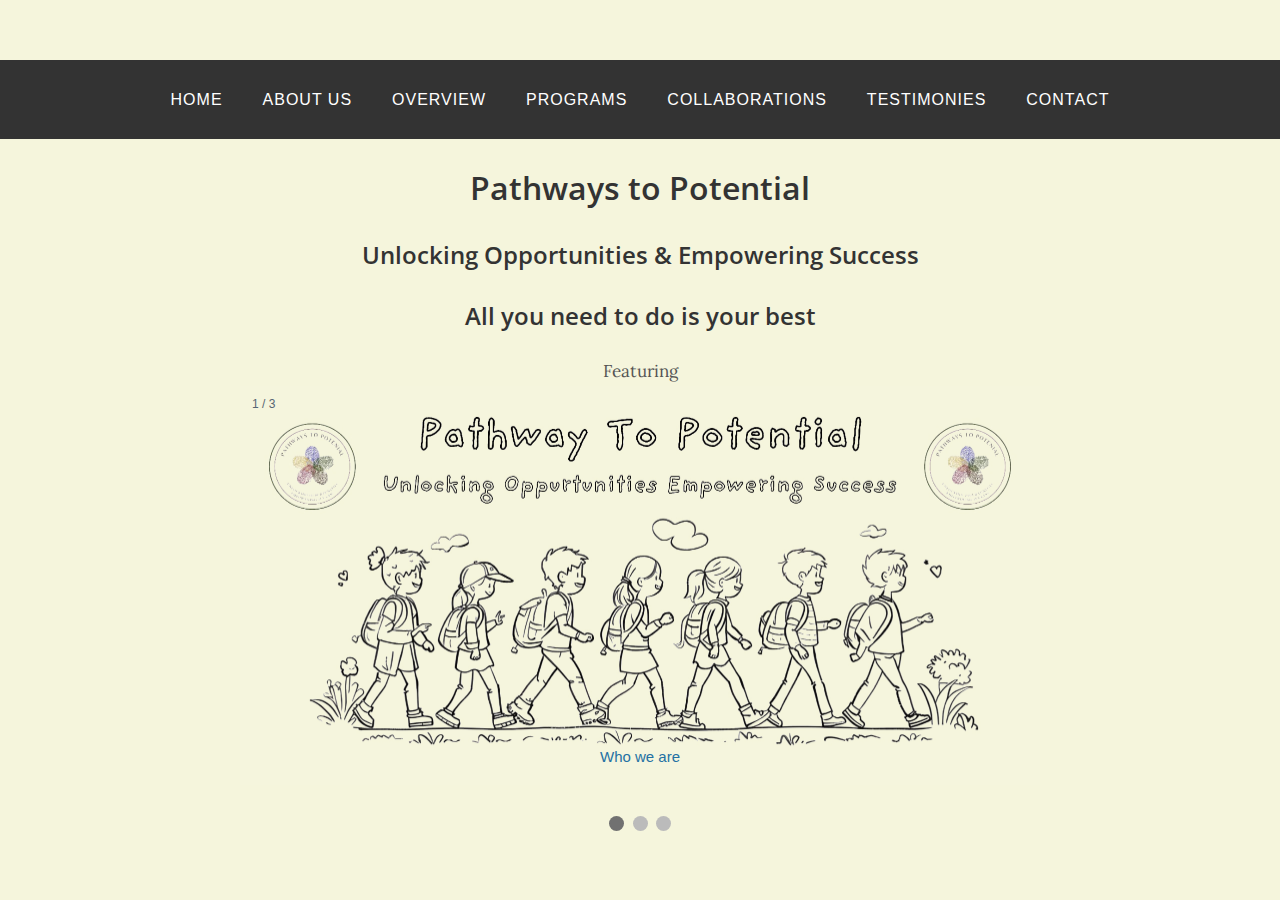
<file: index.html>
<!DOCTYPE html>
<html lang="en">
<head>
    <meta charset="UTF-8">
    <meta name="viewport" content="width=device-width, initial-scale=1.0">
    <link rel="stylesheet" type="text/css" href="style.css" /> 
    <title>Pathways to Potential</title>
</head>
<body>
    <nav>
        <a href="index.html">Home</a>
        <a href="aboutus.html">About Us</a>
        <a href="overview.html">Overview</a>
        <a href="programs.html">Programs</a>
        <a href="collaborations.html">Collaborations</a>
        <a href="testimonies.html">Testimonies</a>
        <a href="contact.html">Contact</a>
    </nav>
    <h1>Pathways to Potential</h1>
    <h2>Unlocking Opportunities & Empowering Success</h2>
    <meta name="viewport" content="width=device-width, initial-scale=1">
<style>
* {box-sizing: border-box;}
body {font-family: Verdana, sans-serif;}
.mySlides {display: none;}
img {vertical-align: middle;}

/* Slideshow container */
.slideshow-container {
  max-width: 800px;
  position: relative;
  margin: auto;
}

/* Caption text */
.text {
  color:   #2471a3;
  font-size: 15px;
  padding: 8px 12px;
  position: absolute;
  bottom: 8px;
  width: 100%;
  text-align: center;
}

/* Number text (1/3 etc) */
.numbertext {
  color:  #566573;
  font-size: 12px;
  padding: 8px 12px;
  position: absolute;
  top: 0;
}

/* The dots/bullets/indicators */
.dot {
  height: 15px;
  width: 15px;
  margin: 0 2px;
  background-color: #bbb;
  border-radius: 50%;
  display: inline-block;
  transition: background-color 0.6s ease;
}

.active {
  background-color: #717171;
}

/* Fading animation */
.fade {
  animation-name: fade;
  animation-duration: 1.5s;
}

@keyframes fade {
  from {opacity: .4} 
  to {opacity: 1}
}

/* On smaller screens, decrease text size */
@media only screen and (max-width: 300px) {
  .text {font-size: 11px}
}
</style>
</head>
<body>

<h2>All you need to do is your best</h2>
<p>Featuring</p>

<div class="slideshow-container">

<div class="mySlides fade">
  <div class="numbertext">1 / 3</div>
  <img src="ban.jpg" style="width:100%">
  <div class="text">Who we are</div>
</div>

<div class="mySlides fade">
  <div class="numbertext">2 / 3</div>
  <img src="ban2.jpg" style="width:100%">
  <div class="text">Unlocking opportunities</div>
</div>

<div class="mySlides fade">
  <div class="numbertext">3 / 3</div>
  <img src="ban3.jpg" style="width:100%">
  <div class="text">Empowering success</div>
</div>

</div>
<br>

<div style="text-align:center">
  <span class="dot"></span> 
  <span class="dot"></span> 
  <span class="dot"></span> 
</div>

<script>
let slideIndex = 0;
showSlides();

function showSlides() {
  let i;
  let slides = document.getElementsByClassName("mySlides");
  let dots = document.getElementsByClassName("dot");
  for (i = 0; i < slides.length; i++) {
    slides[i].style.display = "none";  
  }
  slideIndex++;
  if (slideIndex > slides.length) {slideIndex = 1}    
  for (i = 0; i < dots.length; i++) {
    dots[i].className = dots[i].className.replace(" active", "");
  }
  slides[slideIndex-1].style.display = "block";  
  dots[slideIndex-1].className += " active";
  setTimeout(showSlides, 4000); // Change image every 4 seconds
}
</script>

</body>
</html> 

</body>
</html>
</file>
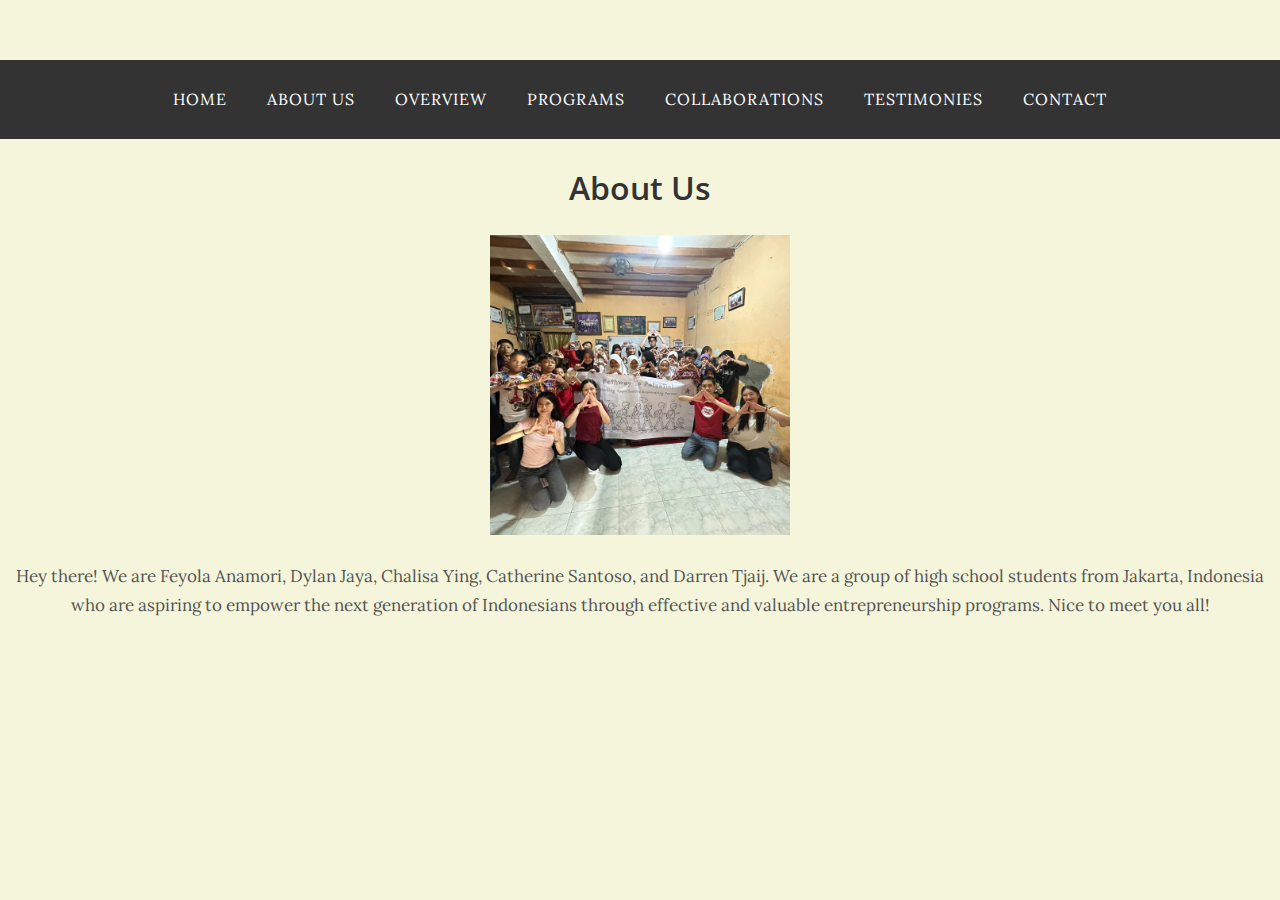
<file: aboutus.html>
<!DOCTYPE html>
<html lang="en">
<head>
    <meta charset="UTF-8">
    <meta name="viewport" content="width=device-width, initial-scale=1.0">
    <link rel="stylesheet" type="text/css" href="style.css" /> 
    <title>About Us</title>
    <style>
        /* Add these styles for centering and equal sizing of images */
        .image-container {
            display: flex;
            justify-content: center;
            gap: 20px;
            margin-top: 20px;
        }
        .image-container img {
            width: 300px; /* Adjust size as needed */
            height: 300px; /* Keep the aspect ratio same */
            object-fit: cover;
        }
    </style>
</head>
<body>
    <nav>
        <a href="index.html">Home</a>
        <a href="aboutus.html">About Us</a>
        <a href="overview.html">Overview</a>
        <a href="programs.html">Programs</a>
        <a href="collaborations.html">Collaborations</a>
        <a href="testimonies.html">Testimonies</a>
        <a href="contact.html">Contact</a>
    </nav>
    <h1>About Us</h1>
    <div class="image-container">
        <img src="educational_program.jpeg" alt="Team">
    </div>
    <br>
    <p>Hey there! We are Feyola Anamori, Dylan Jaya, Chalisa Ying, Catherine Santoso, and Darren Tjaij. We are a group of high school students from Jakarta, Indonesia who are aspiring to empower the next generation of Indonesians through effective and valuable entrepreneurship programs. Nice to meet you all!</p>
</body>
</html>
</file>
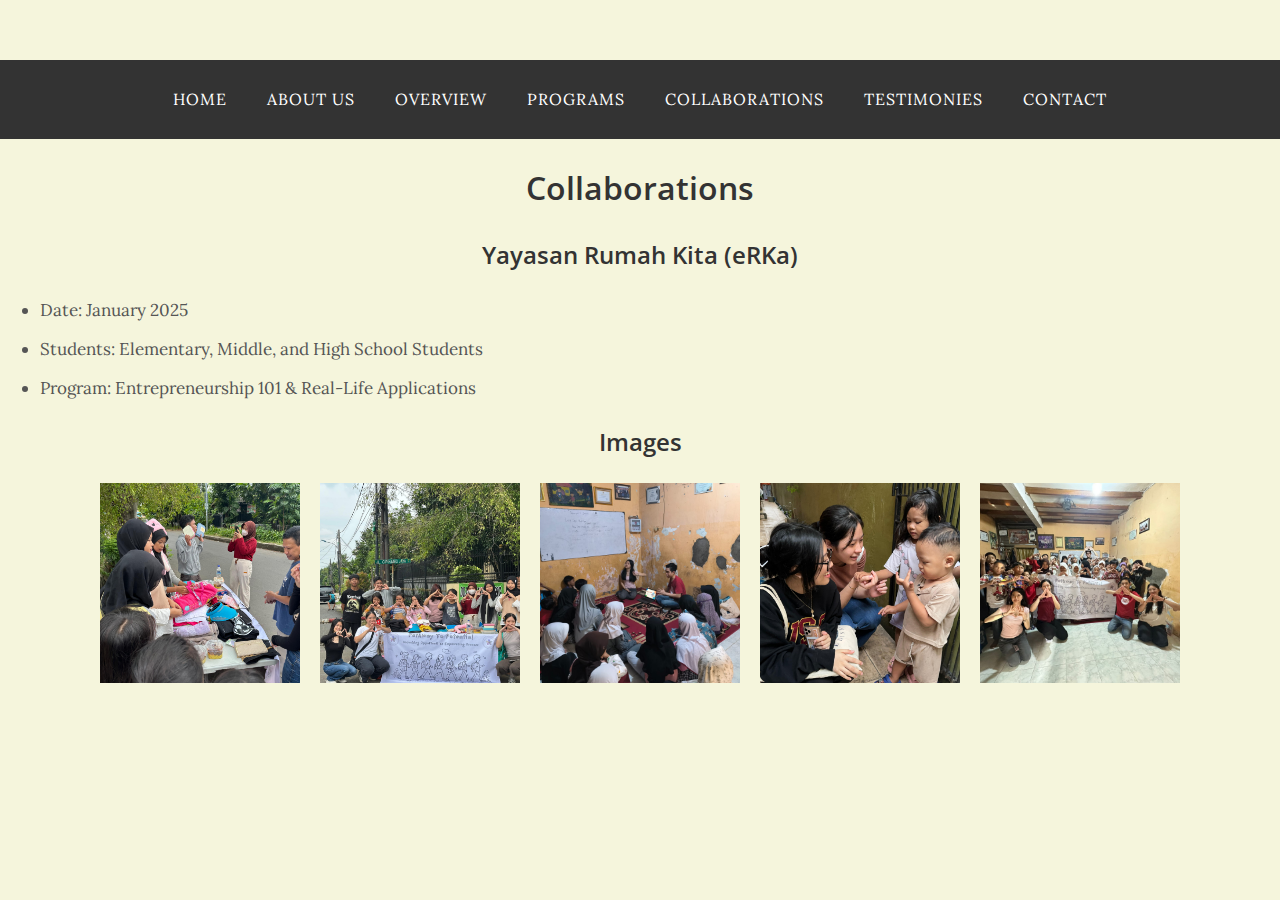
<file: collaborations.html>
<!DOCTYPE html>
<html lang="en">
<head>
    <meta charset="UTF-8">
    <meta name="viewport" content="width=device-width, initial-scale=1.0">
    <link rel="stylesheet" type="text/css" href="style.css" /> 
    <title>Collaborations</title>
    <style>
        /* Add these styles for centering and equal sizing of images */
        .image-container {
            display: flex;
            justify-content: center;
            gap: 20px;
            margin-top: 20px;
        }
        .image-container img {
            width: 200px; /* Adjust size as needed */
            height: 200px; /* Keep the aspect ratio same */
            object-fit: cover;
        }
    </style>
</head>
<body>
    <nav>
        <a href="index.html">Home</a>
        <a href="aboutus.html">About Us</a>
        <a href="overview.html">Overview</a>
        <a href="programs.html">Programs</a>
        <a href="collaborations.html">Collaborations</a>
        <a href="testimonies.html">Testimonies</a>
        <a href="contact.html">Contact</a>
    </nav>
    
    <h1>Collaborations</h1>
    <h2>Yayasan Rumah Kita (eRKa)</h2>
    <ul>
            <li>Date: January 2025</li>
            <li>Students: Elementary, Middle, and High School Students</li>
            <li>Program: Entrepreneurship 101 & Real-Life Applications</li>
    </ul>
    <h2>Images</h2>
    <div class="image-container">
        <img src="pic1.jpg" alt="Image 1">
        <img src="pic2.jpg" alt="Image 2">
        <img src="pic3.jpg" alt="Image 3">
        <img src="pic4.jpg" alt="Image 4">
        <img src="pic5.jpg" alt="Image 5">
    </div>
</body>
</html>
</file>
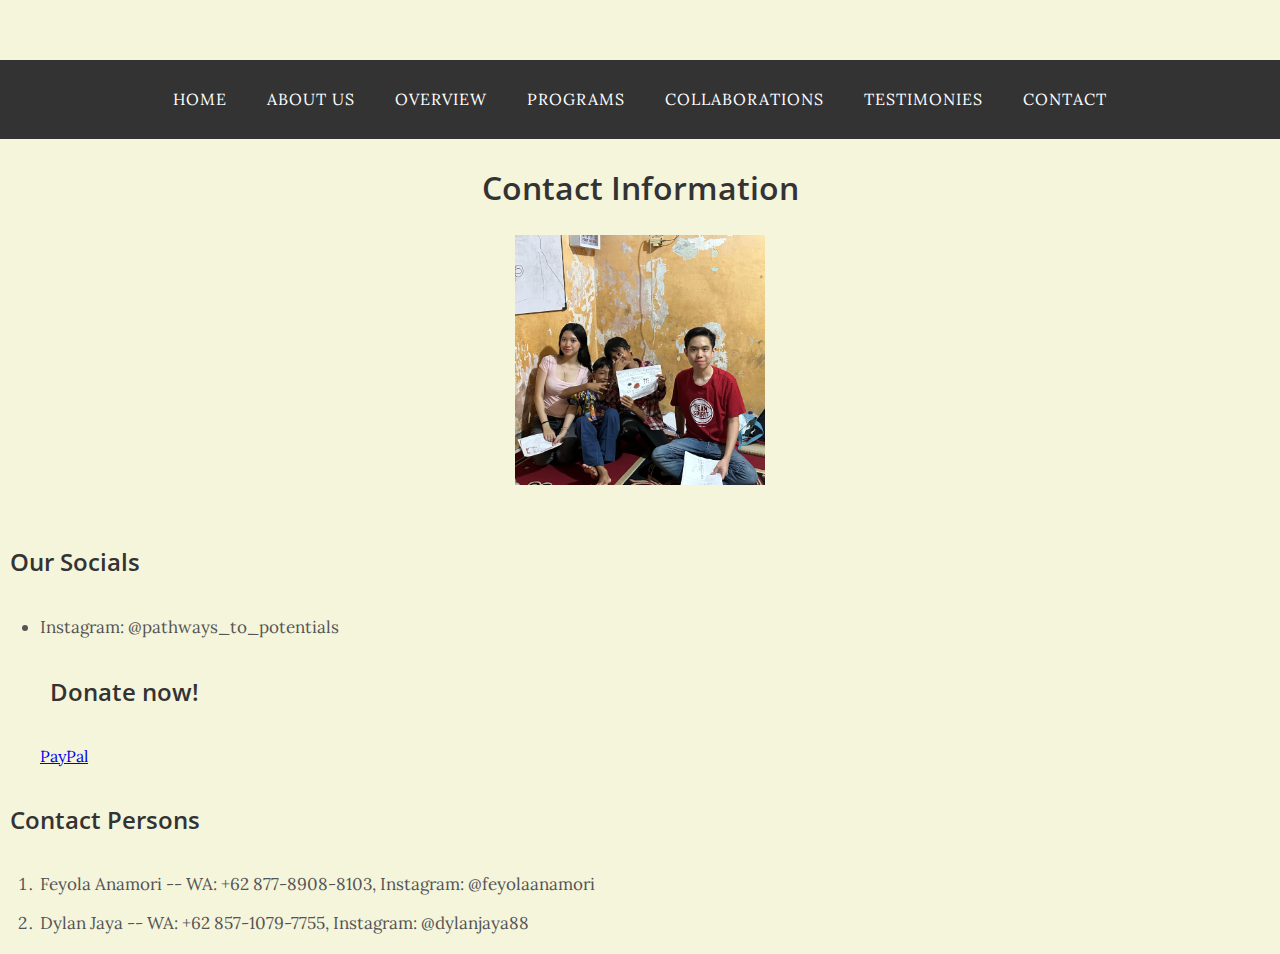
<file: contact.html>
<!DOCTYPE html>
<html lang="en">
<head>
    <meta charset="UTF-8">
    <meta name="viewport" content="width=device-width, initial-scale=1.0">
    <link rel="stylesheet" type="text/css" href="style.css" /> 
    <title>Contact</title>
    <style>
        /* Add these styles for centering and equal sizing of images */
        .image-container {
            display: flex;
            justify-content: center;
            gap: 20px;
            margin-top: 20px;
        }
        .image-container img {
            width: 250px; /* Adjust size as needed */
            height: 250px; /* Keep the aspect ratio same */
            object-fit: cover;
        }
    </style>
</head>
<body>
    <nav>
        <a href="index.html">Home</a>
        <a href="aboutus.html">About Us</a>
        <a href="overview.html">Overview</a>
        <a href="programs.html">Programs</a>
        <a href="collaborations.html">Collaborations</a>
        <a href="testimonies.html">Testimonies</a>
        <a href="contact.html">Contact</a>
    </nav>
    <h1>Contact Information</h1>  <!-- Uncentering h1 -->
    <div class="image-container">
        <img src="pic6.jpeg" alt="Image 6">
    </div>
    <br>
    <h2 style="text-align: left; padding: 10px;">Our Socials</h2>  <!-- Uncentering h2 -->
    <ul>
        <li>Instagram: @pathways_to_potentials</li>
<h2 style="text-align: left; padding: 10px;">Donate now!</h2>
  <div class="donate_item paypal">
    <div class="donate_item_link"><a href="LINK" rel="nofollow noopener" target="_blank">PayPal</a></div>
  </div>
    </ul>
    <h2 style="text-align: left; padding: 10px;">Contact Persons</h2>  <!-- Uncentering h2 -->
    <ol>
        <li>Feyola Anamori -- WA: +62 877-8908-8103, Instagram: @feyolaanamori</li>
        <li>Dylan Jaya -- WA: +62 857-1079-7755, Instagram: @dylanjaya88</li>
    </ol>
</body>
</html>
</file>
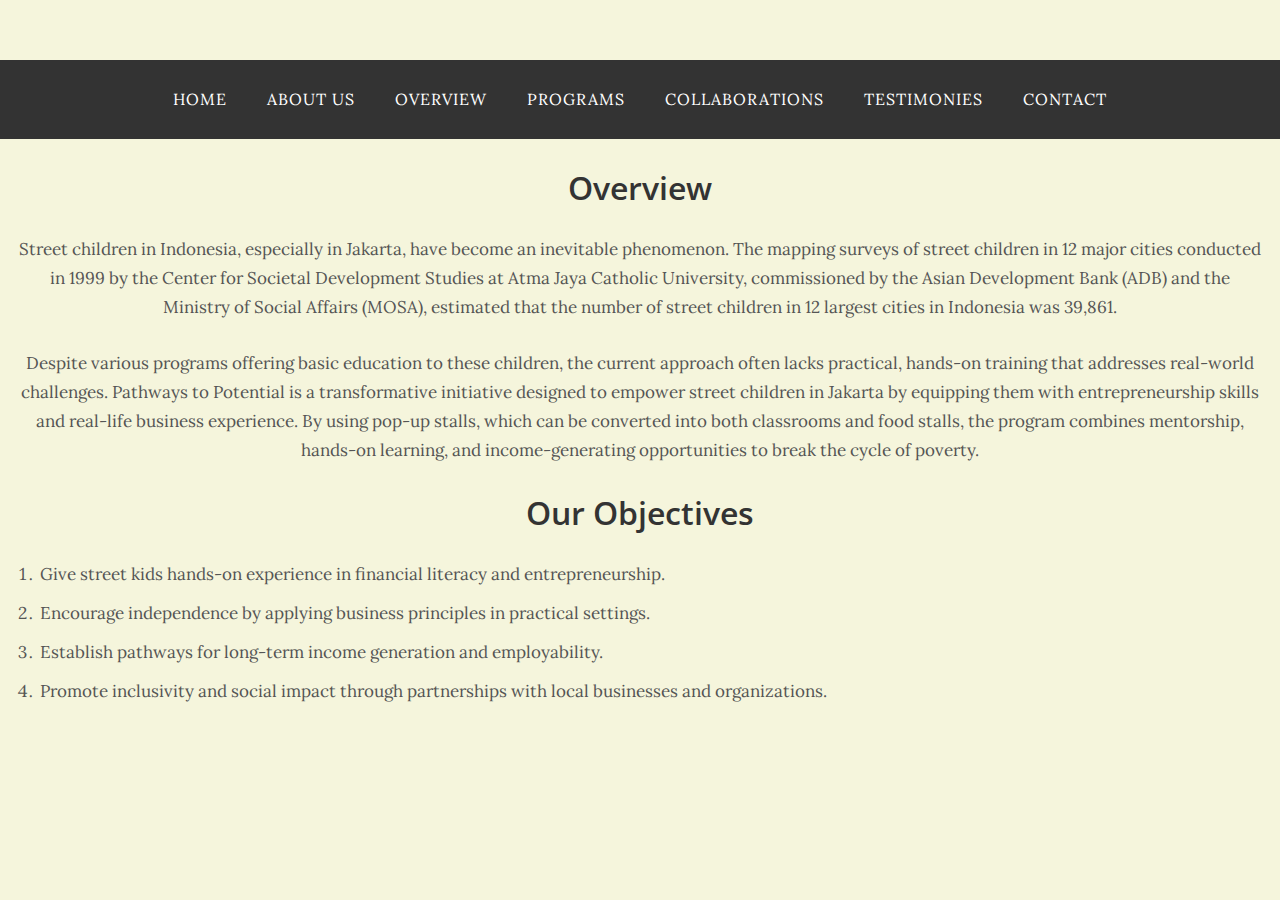
<file: overview.html>
<!DOCTYPE html>
<html lang="en">
<head>
    <meta charset="UTF-8">
    <meta name="viewport" content="width=device-width, initial-scale=1.0">
    <link rel="stylesheet" type="text/css" href="style.css" /> 
    <title>Overview</title>
</head>
<body>
    <nav>
        <a href="index.html">Home</a>
        <a href="aboutus.html">About Us</a>
        <a href="overview.html">Overview</a>
        <a href="programs.html">Programs</a>
        <a href="collaborations.html">Collaborations</a>
        <a href="testimonies.html">Testimonies</a>
        <a href="contact.html">Contact</a>
    </nav>
    <h1>Overview</h1>
    <p>Street children in Indonesia, especially in Jakarta, have become an inevitable phenomenon. The mapping surveys of street children in 12 major cities conducted in 1999 by the Center for Societal Development Studies at Atma Jaya Catholic University, commissioned by the Asian Development Bank (ADB) and the Ministry of Social Affairs (MOSA), estimated that the number of street children in 12 largest cities in Indonesia was 39,861.</p>
    <br>
    <p> Despite various programs offering basic education to these children, the current approach often lacks practical, hands-on training that addresses real-world challenges. Pathways to Potential is a transformative initiative designed to empower street children in Jakarta by equipping them with entrepreneurship skills and real-life business experience. By using pop-up stalls, which can be converted into both classrooms and food stalls, the program combines mentorship, hands-on learning, and income-generating opportunities to break the cycle of poverty.</p>
    <h1>Our Objectives</h1>
    <ol>
        <li>Give street kids hands-on experience in financial literacy and entrepreneurship.</li>
        <li>Encourage independence by applying business principles in practical settings.</li>
        <li>Establish pathways for long-term income generation and employability.
        </li>
        <li>Promote inclusivity and social impact through partnerships with local businesses and organizations.
        </li>
    </ol>
</body>
</html>
</file>
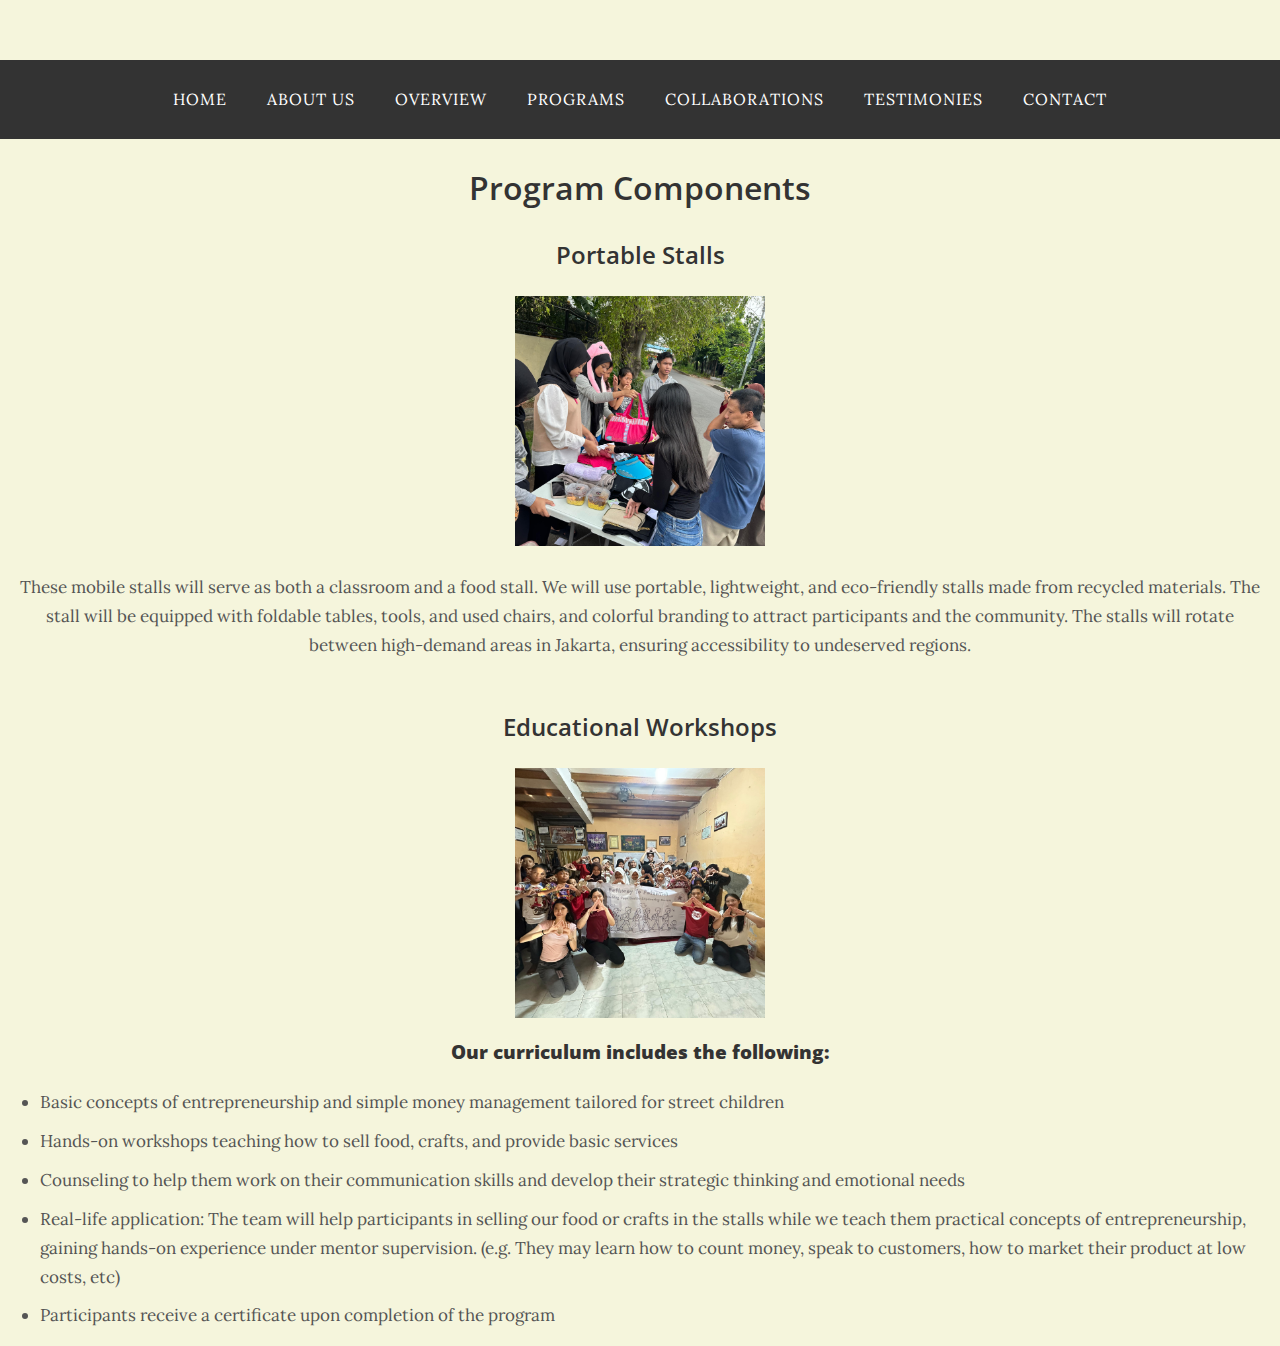
<file: programs.html>
<!DOCTYPE html>
<html lang="en">
<head>
    <meta charset="UTF-8">
    <meta name="viewport" content="width=device-width, initial-scale=1.0">
    <link rel="stylesheet" type="text/css" href="style.css" /> 
    <title>Programs</title>
    <style>
        /* Add these styles for centering and equal sizing of images */
        .image-container {
            display: flex;
            justify-content: center;
            gap: 20px;
            margin-top: 20px;
        }
        .image-container img {
            width: 250px; /* Adjust size as needed */
            height: 250px; /* Keep the aspect ratio same */
            object-fit: cover;
        }
    </style>
</head>

<body>
    <nav>
        <a href="index.html">Home</a>
        <a href="aboutus.html">About Us</a>
        <a href="overview.html">Overview</a>
        <a href="programs.html">Programs</a>
        <a href="collaborations.html">Collaborations</a>
        <a href="testimonies.html">Testimonies</a>
        <a href="contact.html">Contact</a>
      </nav>
    <h1>Program Components</h1>
    <h2>Portable Stalls</h2>
    <div class="image-container">
        <img src="portable_stall.jpeg" alt="Portable Stalls">
    </div>
    <br>
    <p>These mobile stalls will serve as both a classroom and a food stall. We will use portable, lightweight, and eco-friendly stalls made from recycled materials. The stall will be equipped with foldable tables, tools, and used chairs, and colorful branding to attract participants and the community. The stalls will rotate between high-demand areas in Jakarta, ensuring accessibility to undeserved regions.</p>
    <br>
    <h2>Educational Workshops</h2>
    <div class="image-container">
        <img src="educational_program.jpeg" alt="Portable Stalls">
    </div>
    <h3><b>Our curriculum includes the following:</b></h3></p>
    <ul>
        <li>Basic concepts of entrepreneurship and simple money management tailored for street children</li>
        <li>Hands-on workshops teaching how to sell food, crafts, and provide basic services</li>
        <li>Counseling to help them work on their communication skills and develop their strategic thinking and emotional needs</li>
        <li>Real-life application: The team will help participants in selling our food or crafts in the stalls while we teach them practical concepts of entrepreneurship, gaining hands-on experience under mentor supervision. (e.g. They may learn how to count money, speak to customers, how to market their product at low costs, etc)
        </li>
        <li>Participants receive a certificate upon completion of the program</li>
    </ul>
</body>
</html>
</file>
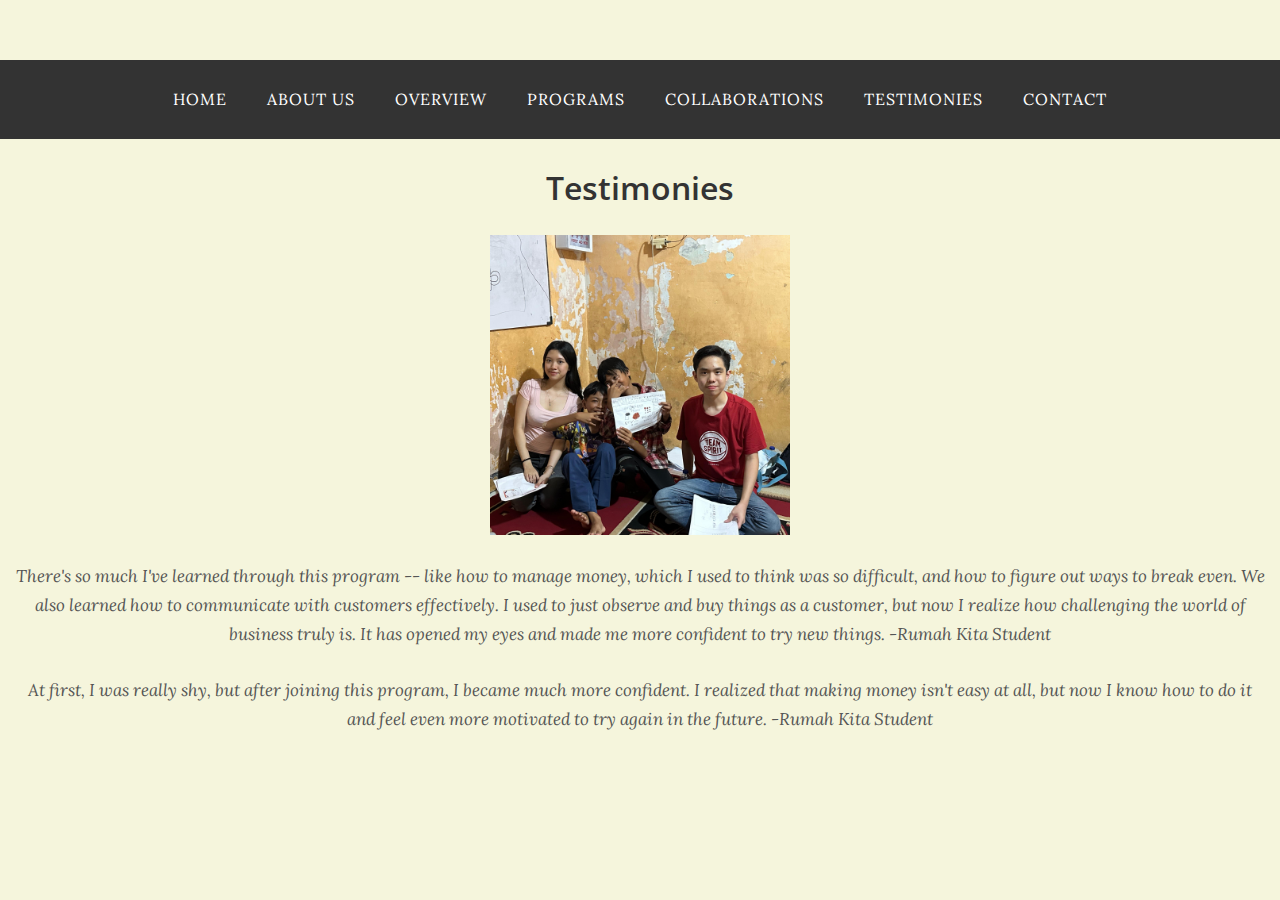
<file: testimonies.html>
<!DOCTYPE html>
<html lang="en">
<head>
    <meta charset="UTF-8">
    <meta name="viewport" content="width=device-width, initial-scale=1.0">
    <link rel="stylesheet" type="text/css" href="style.css" /> 
    <title>Testimonies</title>
    <style>
        /* Add these styles for centering and equal sizing of images */
        .image-container {
            display: flex;
            justify-content: center;
            gap: 20px;
            margin-top: 20px;
        }
        .image-container img {
            width: 300px; /* Adjust size as needed */
            height: 300px; /* Keep the aspect ratio same */
            object-fit: cover;
        }
    </style>
</head>
<body>
    <nav>
        <a href="index.html">Home</a>
        <a href="aboutus.html">About Us</a>
        <a href="overview.html">Overview</a>
        <a href="programs.html">Programs</a>
        <a href="collaborations.html">Collaborations</a>
        <a href="testimonies.html">Testimonies</a>
        <a href="contact.html">Contact</a>
    </nav>
    <h1>Testimonies</h1>
    <div class="image-container">
        <img src="pic6.jpeg" alt="Image 6">
    </div>
    <br>
    <p><i>There's so much I've learned through this program -- like how to manage money, which I used to think was so difficult, and how to figure out ways to break even. We also learned how to communicate with customers effectively. I used to just observe and buy things as a customer, but now I realize how challenging the world of business truly is. It has opened my eyes and made me more confident to try new things. -Rumah Kita Student</i></p>
    <br>
    <p><i>At first, I was really shy, but after joining this program, I became much more confident. I realized that making money isn't easy at all, but now I know how to do it and feel even more motivated to try again in the future. -Rumah Kita Student</i></p>
</body>
</html>
</file>
<file: style.css>
/* Import Google Fonts */
@import url('https://fonts.googleapis.com/css2?family=Lora:wght@400;500&family=Open+Sans:wght@600&display=swap');

/* Global Reset and Body Styles */
body {
    background-color: #F5F5DC; /* Soft beige background */
    margin: 0;
    font-family: 'Lora', serif; /* Elegant serif font for body text */
    line-height: 1.7; /* Slightly increased line height for readability */
    color: #333; /* Dark text for better contrast */
}

/* Headings Styling */
h1, h2, h3, h4 {
    text-align: center;
    font-family: 'Open Sans', sans-serif; /* Clean, modern sans-serif for headings */
    color: #333;
    margin-bottom: 20px; /* Space below headings */
    font-weight: 600; /* Semi-bold for headings */
}

/* Paragraph Styling */
p {
    text-align: center;
    font-family: 'Lora', serif;
    font-size: 17px; /* Slightly larger for readability */
    color: #555; /* Softer text color */
    margin: 0 15px; /* Margin for responsiveness */
}

/* List Styling */
li {
    font-family: 'Lora', serif;
    font-size: 17px;
    color: #555;
    margin-bottom: 10px; /* Space between list items */
}

/* Navbar Container */
nav {
    background-color: #333; /* Dark background for navbar */
    display: flex; /* Use Flexbox to arrange items */
    justify-content: center; /* Center the items horizontally */
    align-items: center; /* Center the items vertically */
    padding: 12px 0; /* Padding for navbar height */
}

/* Navbar Links */
nav a {
    color: white; /* White text color */
    text-decoration: none; /* Remove underline */
    padding: 14px 20px;
    display: inline-block;
    text-transform: uppercase; /* Clean, structured links */
    letter-spacing: 1px; /* Slightly spaced letters for better visual appeal */
    transition: background-color 0.3s, color 0.3s; /* Smooth transition */
}

/* Navbar Links Hover Effect */
nav a:hover {
    background-color: #575757; /* Lighter background on hover */
    color: #f1f1f1; /* Lighter text color on hover */
}

/* Adding Some Padding to the Body for Better Spacing */
body {
    padding-top: 60px; /* For spacing under the navbar */
}

#language-toggle {
  position: fixed;
  top: 20px;
  right: 20px;
  padding: 10px;
  background-color: #007BFF;
  color: white;
  border: none;
  cursor: pointer;
  border-radius: 5px;
}
</file>
